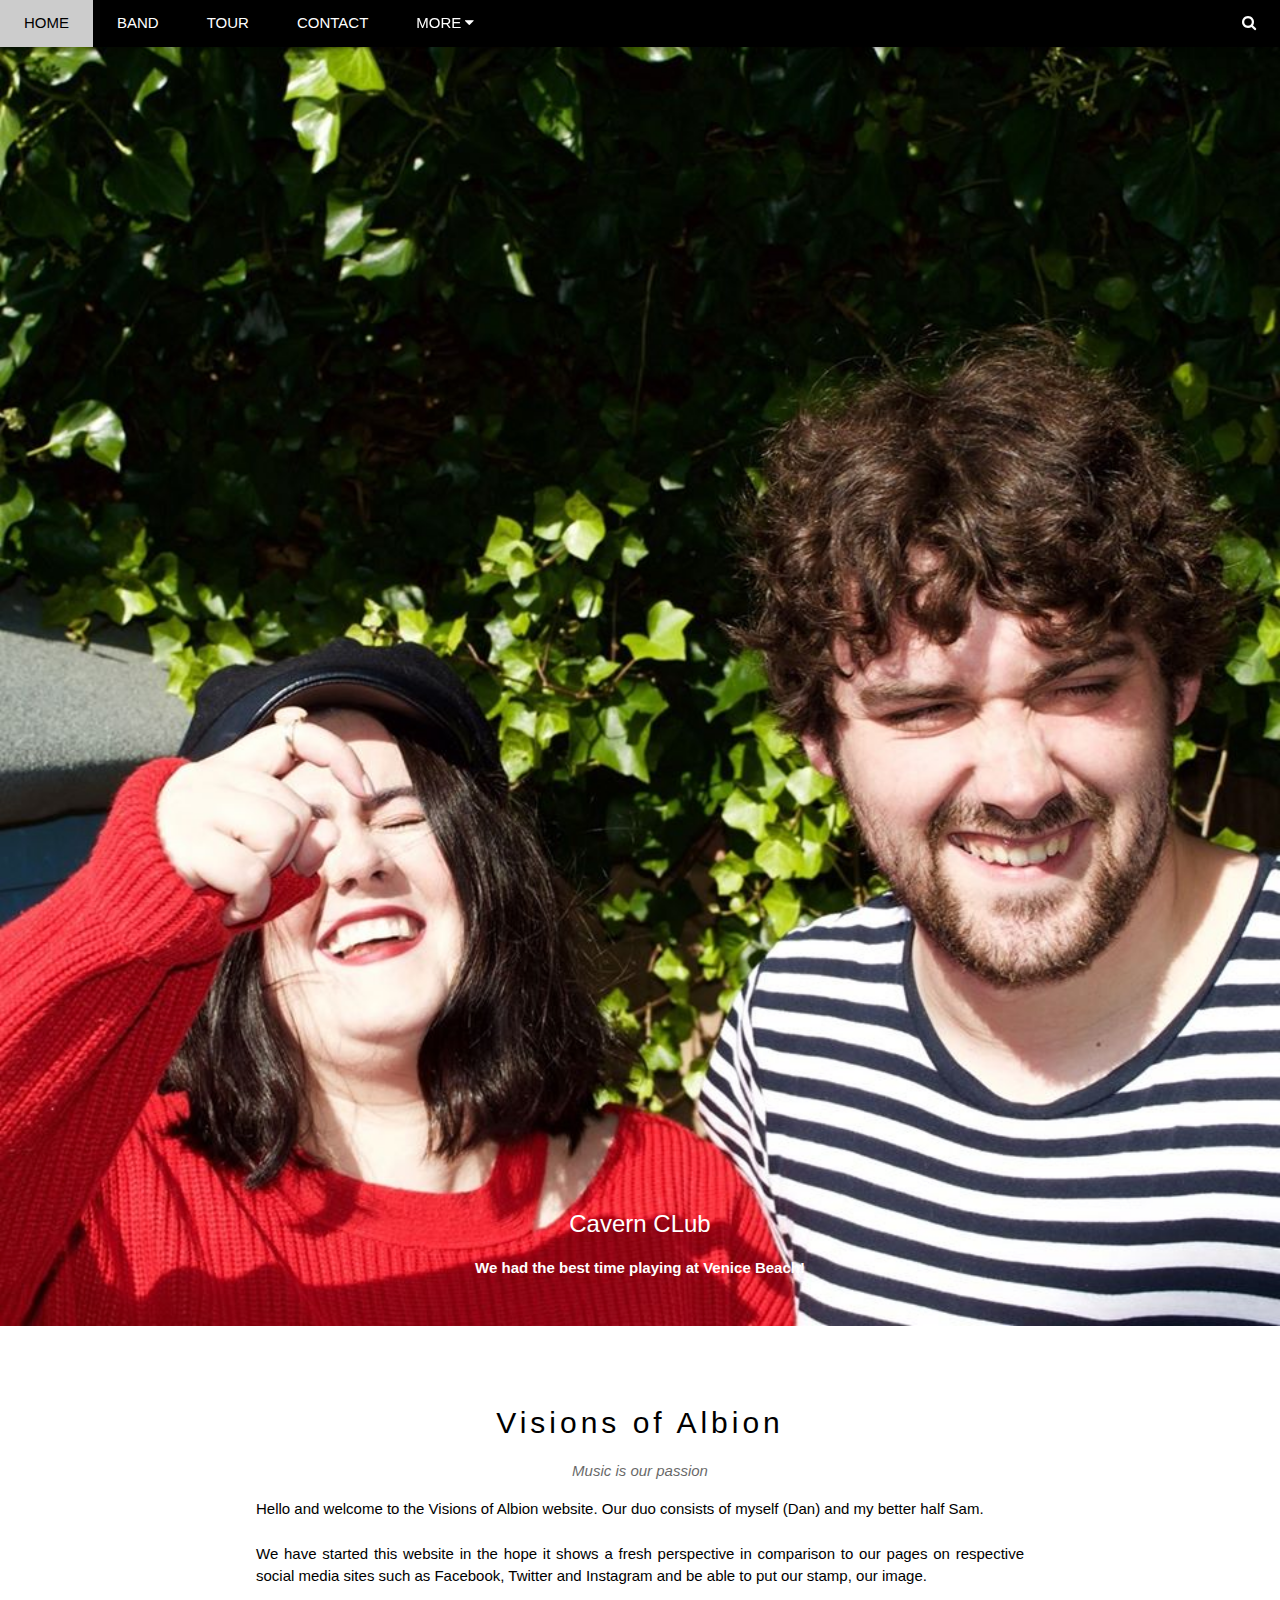
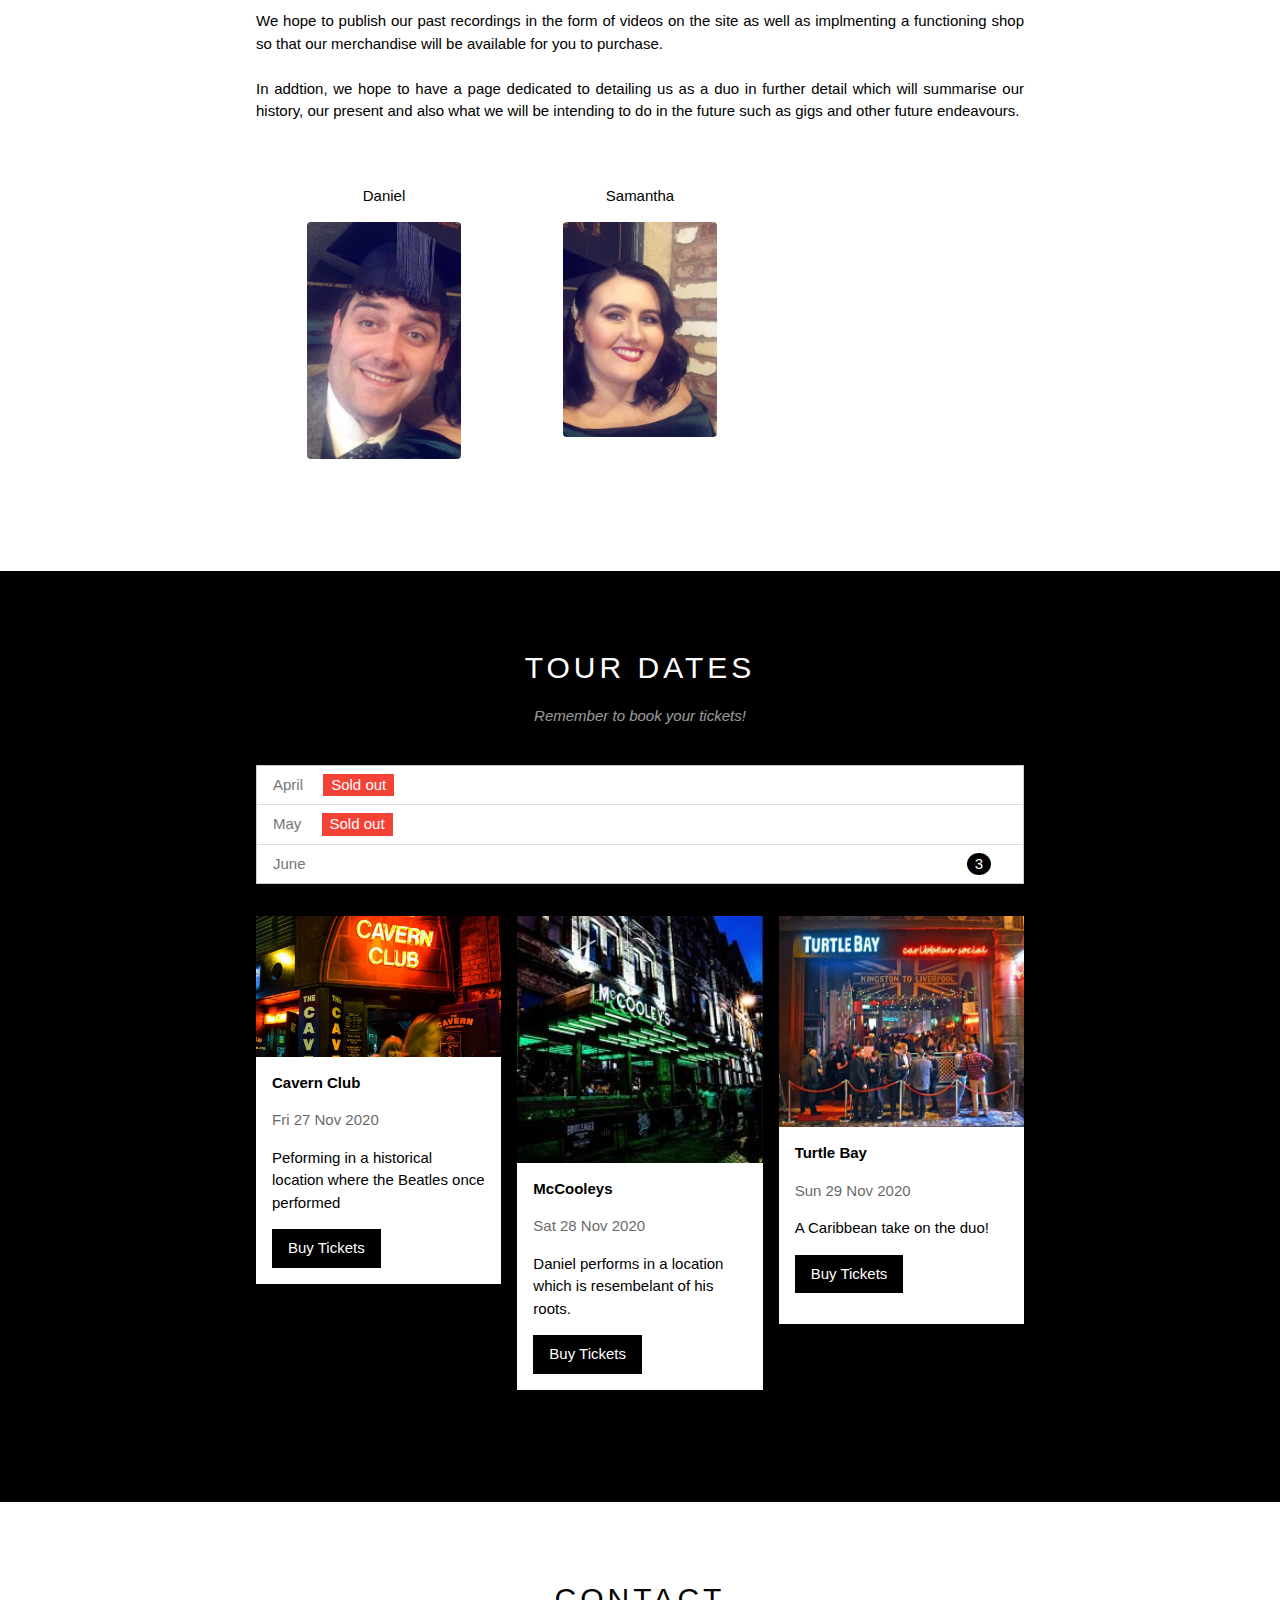
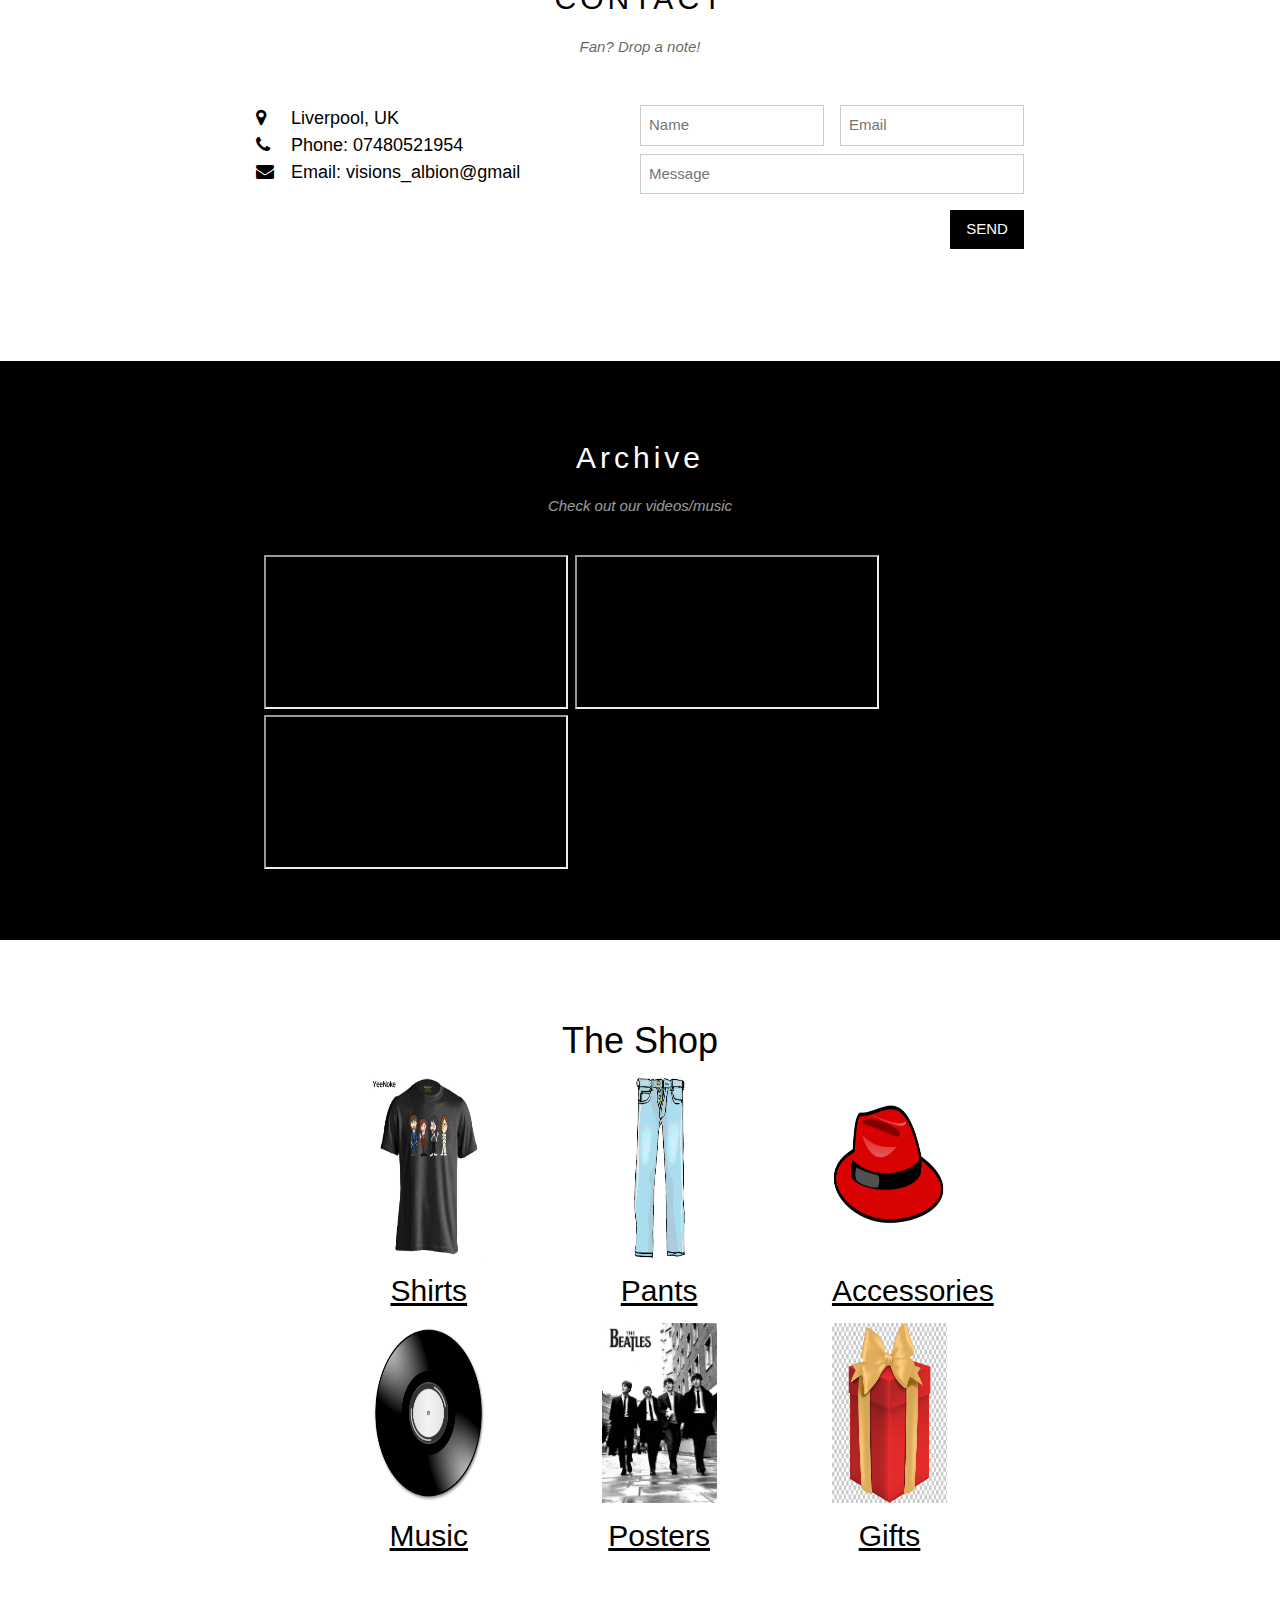
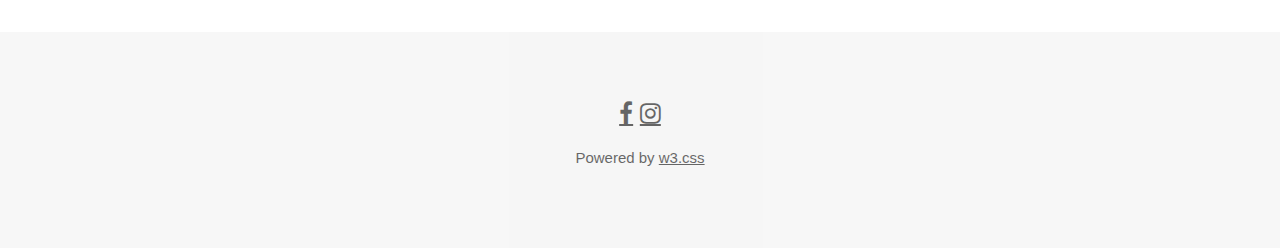
<file: index.html>
<!--code template has been provided by w3 schools and modified to suit the client and course requirements https://www.w3schools.com/w3css/tryit.asp?filename=tryw3css_templates_band&stacked=h-->
<!DOCTYPE html>
<html lang="en">

<meta charset="UTF-8">
<meta name="viewport" content="width=device-width, initial-scale=1">
<link rel="stylesheet" href="https://www.w3schools.com/w3css/4/w3.css">
<link rel="stylesheet" href="https://fonts.googleapis.com/css?family=Lato">
<link rel="stylesheet" href="https://cdnjs.cloudflare.com/ajax/libs/font-awesome/4.7.0/css/font-awesome.min.css">
<link rel="icon" href="assets/images/favicon.png" type="image/gif" sizes="16x16">
<link rel="stylesheet" type="text/css" href="assets/css/style.css">

<title>Visions of Albion</title>

<body>

    <!-- Navbar -->
    <header class="w3-top">
        <nav class="w3-bar w3-black w3-card">
            <a class="w3-bar-item w3-button w3-padding-large w3-hide-medium w3-hide-large w3-right" href="javascript:void(0)" onclick="myFunction()" title="Toggle Navigation Menu"><i class="fa fa-bars"></i></a>
            <a href="#" class="w3-bar-item w3-button w3-padding-large">HOME</a>
            <a href="#band" class="w3-bar-item w3-button w3-padding-large w3-hide-small">BAND</a>
            <a href="#tour" class="w3-bar-item w3-button w3-padding-large w3-hide-small">TOUR</a>
            <a href="#contact" class="w3-bar-item w3-button w3-padding-large w3-hide-small">CONTACT</a>
            <div class="w3-dropdown-hover w3-hide-small">
                <button class="w3-padding-large w3-button" title="More">MORE <i class="fa fa-caret-down"></i></button>
                <div class="w3-dropdown-content w3-bar-block w3-card-4">
                    <a href="#Shop" class="w3-bar-item w3-button">Shop</a>
                    <a href="#" class="w3-bar-item w3-button">Extras</a>
                    <a href="#archive" class="w3-bar-item w3-button">Archive</a>
                </div>
            </div>
            <a href="javascript:void(0)" class="w3-padding-large w3-hover-red w3-hide-small w3-right"><i class="fa fa-search"></i></a>

        </nav>
        <!-- Navbar on small screens (remove the onclick attribute if you want the navbar to always show on top of the content when clicking on the links) -->
        <div id="navDemo" class="w3-bar-block w3-black w3-hide w3-hide-large w3-hide-medium w3-top" style="margin-top:46px">
            <a href="#band" class="w3-bar-item w3-button w3-padding-large" onclick="myFunction()">BAND</a>
            <a href="#tour" class="w3-bar-item w3-button w3-padding-large" onclick="myFunction()">TOUR</a>
            <a href="#contact" class="w3-bar-item w3-button w3-padding-large" onclick="myFunction()">CONTACT</a>
            <a href="#shop" class="w3-bar-item w3-button w3-padding-large" onclick="myFunction()">MERCH</a>
        </div>
    </header>

    <!-- Page content -->
    <section class="w3-content" style="max-width:2000px;margin-top:46px">

        <!-- Automatic Slideshow Images -->
        <header class="mySlides w3-display-container w3-center">
            <img src="assets/images/voa-1.jpg" style="width:100%" alt="Photo of Daniel & Samantha">
            <article class="w3-display-bottommiddle w3-container w3-text-white w3-padding-32 w3-hide-small">
                <h3>Cavern CLub</h3>
                <p><b>We had the best time playing at Venice Beach!</b></p>
            </article>
        </header>
        <div class="mySlides w3-display-container w3-center">
            <img src="assets/images/voa-2.jpg" style="width:100%" alt="artwork piece showing acronym of Visions of Albion">
            <div class="w3-display-bottommiddle w3-container w3-text-white w3-padding-32 w3-hide-small">
                <h3>McCooleys</h3>
                <p><b>The atmosphere in New York is lorem ipsum.</b></p>
            </div>
        </div>
        <div class="mySlides w3-display-container w3-center">
            <img src="assets/images/voa-3.jpg" style="width:100%" alt="Daniel and Samantha performing live">
            <div class="w3-display-bottommiddle w3-container w3-text-white w3-padding-32 w3-hide-small">
                <h3>Chicago</h3>
                <p><b>Thank you, Chicago - A night we won't forget.</b></p>
            </div>
        </div>

        <!-- The Band Section -->
        <div class="w3-container w3-content w3-center w3-padding-64" style="max-width:800px" id="band">
            <h2 class="w3-wide">Visions of Albion</h2>
            <p class="w3-opacity"><i>Music is our passion</i></p>
            <p class="w3-justify">Hello and welcome to the Visions of Albion website. Our duo consists of myself (Dan) and my better half Sam.
                <br>
                <br> We have started this website in the hope it shows a fresh perspective in comparison to our pages on respective social media sites such as Facebook, Twitter and Instagram and be able to put our stamp, our image.
                <br>
                <br> We hope to publish our past recordings in the form of videos on the site as well as implmenting a functioning shop so that our merchandise will be available for you to purchase.
                <br>
                <br> In addtion, we hope to have a page dedicated to detailing us as a duo in further detail which will summarise our history, our present and also what we will be intending to do in the future such as gigs and other future endeavours.</p>
            <div class="w3-row w3-padding-32">
                <div class="w3-third">
                    <p>Daniel</p>
                    <img src="assets/images/voa-4.jpg" class="w3-round w3-margin-bottom" alt="Portrait of Daniel" style="width:60%">
                </div>
                <div class="w3-third">
                    <p>Samantha</p>
                    <img src="assets/images/voa-5.jpg" class="w3-round w3-margin-bottom" style="width:60%" alt="portrait of Samantha">
                </div>

            </div>
        </div>

        <!-- The Tour Section -->
        <div class="w3-black" id="tour">
            <div class="w3-container w3-content w3-padding-64" style="max-width:800px">
                <h2 class="w3-wide w3-center">TOUR DATES</h2>
                <p class="w3-opacity w3-center"><i>Remember to book your tickets!</i></p>
                <br>

                <ul class="w3-ul w3-border w3-white w3-text-grey">
                    <li class="w3-padding">April <span class="w3-tag w3-red w3-margin-left">Sold out</span></li>
                    <li class="w3-padding">May <span class="w3-tag w3-red w3-margin-left">Sold out</span></li>
                    <li class="w3-padding">June <span class="w3-badge w3-right w3-margin-right">3</span></li>
                </ul>

                <div class="w3-row-padding w3-padding-32" style="margin:0 -16px">
                    <div class="w3-third w3-margin-bottom">
                        <img src="assets/images/cavern-club.jpg" alt="New York" style="width:100%" class="w3-hover-opacity">
                        <div class="w3-container w3-white">
                            <p><b>Cavern Club</b></p>
                            <p class="w3-opacity">Fri 27 Nov 2020</p>
                            <p>Peforming in a historical location where the Beatles once performed</p>
                            <button class="w3-button w3-black w3-margin-bottom" onclick="document.getElementById('ticketModal').style.display='block'">Buy Tickets</button>
                        </div>
                    </div>
                    <div class="w3-third w3-margin-bottom">
                        <img src="assets/images/mccooleys.jpg" alt="Paris" style="width:100%" class="w3-hover-opacity">
                        <div class="w3-container w3-white">
                            <p><b>McCooleys</b></p>
                            <p class="w3-opacity">Sat 28 Nov 2020</p>
                            <p>Daniel performs in a location which is resembelant of his roots.</p>
                            <button class="w3-button w3-black w3-margin-bottom" onclick="document.getElementById('ticketModal').style.display='block'">Buy Tickets</button>
                        </div>
                    </div>
                    <div class="w3-third w3-margin-bottom">
                        <img src="assets/images/turtle-bay.jpg" alt="San Francisco" style="width:100%" class="w3-hover-opacity">
                        <div class="w3-container w3-white">
                            <p><b>Turtle Bay</b></p>
                            <p class="w3-opacity">Sun 29 Nov 2020</p>
                            <p>A Caribbean take on the duo!
                                <p>
                                    <button class="w3-button w3-black w3-margin-bottom" onclick="document.getElementById('ticketModal').style.display='block'">Buy Tickets</button>
                        </div>
                    </div>
                </div>
            </div>
        </div>

        <!-- Ticket Modal -->
        <div id="ticketModal" class="w3-modal">
            <div class="w3-modal-content w3-animate-top w3-card-4">
                <header class="w3-container w3-teal w3-center w3-padding-32">
                    <form onclick="document.getElementById('ticketModal').style.display='none'" class="w3-button w3-teal w3-xlarge w3-display-topright">×</form>
                    <h2 class="w3-wide"><i class="fa fa-suitcase w3-margin-right"></i>Tickets</h2>
                </header>
                <div class="w3-container">
                    <p>
                        <label><i class="fa fa-shopping-cart"></i> Tickets, $15 per person</label>
                    </p>
                    <input class="w3-input w3-border" type="text" placeholder="How many?">
                    <p>
                        <label><i class="fa fa-user"></i> Send To</label>
                    </p>
                    <input class="w3-input w3-border" type="text" placeholder="Enter email">
                    <button class="w3-button w3-block w3-teal w3-padding-16 w3-section w3-right">PAY <i class="fa fa-check"></i></button>
                    <button class="w3-button w3-red w3-section" onclick="document.getElementById('ticketModal').style.display='none'">Close <i class="fa fa-remove"></i></button>
                    <p class="w3-right">Need <a href="#" class="w3-text-blue">help?</a></p>
                </div>
            </div>
        </div>

        <!-- The Contact Section -->
        <div class="w3-container w3-content w3-padding-64" style="max-width:800px" id="contact">
            <h2 class="w3-wide w3-center">CONTACT</h2>
            <p class="w3-opacity w3-center"><i>Fan? Drop a note!</i></p>
            <div class="w3-row w3-padding-32">
                <div class="w3-col m6 w3-large w3-margin-bottom">
                    <i class="fa fa-map-marker" style="width:30px"></i> Liverpool, UK
                    <br>
                    <i class="fa fa-phone" style="width:30px"></i> Phone: 07480521954
                    <br>
                    <i class="fa fa-envelope" style="width:30px"> </i> Email: visions_albion@gmail
                    <br>
                </div>
                <div class="w3-col m6">
                    <form action="/action_page.php" target="_blank">
                        <div class="w3-row-padding" style="margin:0 -16px 8px -16px">
                            <div class="w3-half">
                                <input class="w3-input w3-border" type="text" placeholder="Name" required name="Name">
                            </div>
                            <div class="w3-half">
                                <input class="w3-input w3-border" type="text" placeholder="Email" required name="Email">
                            </div>
                        </div>
                        <input class="w3-input w3-border" type="text" placeholder="Message" required name="Message">
                        <button class="w3-button w3-black w3-section w3-right" type="submit">SEND</button>
                    </form>
                </div>
            </div>
        </div>

        <!-- End Page Content -->

        <!-- Archive section -->
        <div class="w3-black" id="archive">
            <div class="w3-container w3-content w3-padding-64" style="max-width:800px">
                <h2 class="w3-wide w3-center">Archive</h2>
                <p class="w3-opacity w3-center"><i>Check out our videos/music</i></p>
                <br>

                <div class="youtube">
                    <iframe src="https://www.youtube.com/embed/lBrMq5oKNIY" allow="accelerometer; autoplay; encrypted-media; gyroscope; picture-in-picture" allowfullscreen></iframe>
                </div>

                <div class="youtube">
                    <iframe src="https://www.youtube.com/embed/DtgGoE8kPZc" allow="accelerometer; autoplay; encrypted-media; gyroscope; picture-in-picture" allowfullscreen></iframe>
                </div>

                <div class="youtube">
                    <iframe src="https://www.youtube.com/embed/_tfQKzUH60o" allow="accelerometer; autoplay; encrypted-media; gyroscope; picture-in-picture" allowfullscreen></iframe>
                </div>
            </div>

        </div>
    </section>

    <div class="w3-container w3-content w3-padding-64" style="max-width:800px" id="Shop">

        <!--Thanks to Aaronsnig501 for supplementing this code https://github.com/Code-Institute-Solutions/GitHub/blob/master/03-github_pages/index.html-->
        <h1>The Shop</h1>
        <div class="card">
            <a href="#" target="_blank">
                <img src="assets/images/top.jpg" class="cardimg" alt="An animated picture of a shirt" />
                <h2>Shirts</h2>
            </a>
        </div>
        <div class="card">
            <a href="#" target="_blank">
                <img src="assets/images/pants.png" class="cardimg" alt="An animated picture of a pair of pants" />
                <h2>Pants</h2>
            </a>
        </div>
        <div class="card">
            <a href="#" target="_blank">
                <img src="assets/images/hat.png" class="cardimg" alt="an animated picture of a hat" />
                <h2>Accessories</h2>
            </a>
        </div>
        <div class="card">
            <a href="#" target="_blank">
                <img src="assets/images/music.png" class="cardimg" alt="an animated picture of a vinyl" />
                <h2>Music</h2>
            </a>
        </div>
        <div class="card">
            <a href="#" target="_blank">
                <img src="assets/images/beatles.jpg" class="cardimg" alt="A picture of a poster of the Beatles" />
                <h2>Posters</h2>
            </a>
        </div>
        <div class="card">
            <a href="#" target="_blank">
                <img src="assets/images/gift.jpg" class="cardimg" alt="animated picture of a present" />
                <h2>Gifts</h2>
            </a>
        </div>

    </div>

    <!-- Image of location/map -->
    <!--<img src="/w3images/map.jpg" class="w3-image w3-greyscale-min" style="width:100%">-->

    <!-- Footer -->
    <footer class="w3-container w3-padding-64 w3-center w3-opacity w3-light-grey w3-xlarge">

        <a href="https://www.facebook.com/VisionsofAlbion" i class="fa fa-facebook w3-hover-opacity" target="_blank"></a>
        <a href="https://www.instagram.com/visions_of_albion/" i class="fa fa-instagram w3-hover-opacity" target="_blank"></a>
        <p class="w3-medium">Powered by <a href="https://www.w3schools.com/w3css/default.asp" target="_blank">w3.css</a></p>
    </footer>

    <script>
        // Automatic Slideshow - change image every 4 seconds
        var myIndex = 0;
        carousel();

        function carousel() {
            var i;
            var x = document.getElementsByClassName("mySlides");
            for (i = 0; i < x.length; i++) {
                x[i].style.display = "none";
            }
            myIndex++;
            if (myIndex > x.length) {
                myIndex = 1
            }
            x[myIndex - 1].style.display = "block";
            setTimeout(carousel, 4000);
        }

        // Used to toggle the menu on small screens when clicking on the menu button
        function myFunction() {
            var x = document.getElementById("navDemo");
            if (x.className.indexOf("w3-show") == -1) {
                x.className += " w3-show";
            } else {
                x.className = x.className.replace(" w3-show", "");
            }
        }

        // When the user clicks anywhere outside of the modal, close it
        var modal = document.getElementById('ticketModal');
        window.onclick = function(event) {
            if (event.target == modal) {
                modal.style.display = "none";
            }
        }
    </script>

</body>

</html>
</file>
<file: assets/css/style.css>
/*<!--Thanks to Aaronsnig501 for supplementing this code https://github.com/Code-Institute-Solutions/GitHub/blob/master/03-github_pages/index.html*/
 .card {
     float: left;
     width: 15%;
     margin-left: 15%;
}
 .card a {
     text-align: center;
}
 .cardimg {
     width: 100%;
     height: 180px;
}
 .shopclass{
     font-family: "Lato", sans-serif 
}
 h1 {
     text-align: center;
}
 * {
    box-sizing: border-box;
}
 .header {
     overflow: hidden;
     background-color: #f1f1f1;
     padding: 20px 10px;
}
 .header a {
     float: left;
     color: black;
     text-align: center;
     padding: 12px;
     text-decoration: none;
     font-size: 18px;
     line-height: 25px;
     border-radius: 4px;
}
 .header a.logo {
     font-size: 25px;
     font-weight: bold;
}
 .header a:hover {
     background-color: #ddd;
     color: black;
}
 .header a.active {
     background-color: dodgerblue;
     color: white;
}
 .header-right {
     float: right;
}
 @media screen and (max-width: 640px) {
    .card {
     float: none;
     width: 15%;
     margin-top: 15%;
     left: 29%;
     position: relative;
}
 .card a {
     text-align: center;
}
 .cardimg {
     width: 50px;
     height: 50px;
}
 .shopclass{
     font-family: "Lato", sans-serif 
}
 h1 {
     text-align: center;
     font-size: 15px;
}

h2{
    font-size: 15px;
}
 * {
    box-sizing: border-box;
}
 .header {
     overflow: hidden;
     background-color: #f1f1f1;
     padding: 20px 10px;
}
 .header a {
     float: left;
     color: black;
     text-align: center;
     padding: 12px;
     text-decoration: none;
     font-size: 17px;
     line-height: 25px;
     border-radius: 4px;
}
 .header a.logo {
     font-size: 25px;
     font-weight: bold;
}
 .header a:hover {
     background-color: #ddd;
     color: black;
}
 .header a.active {
     background-color: dodgerblue;
     color: white;
}
 .header-right {
     float: right;
}
}
 

  .youtube {
     position: relative;
     float: left;
     margin-left: 1%;
     border:0;
  }
</file>
